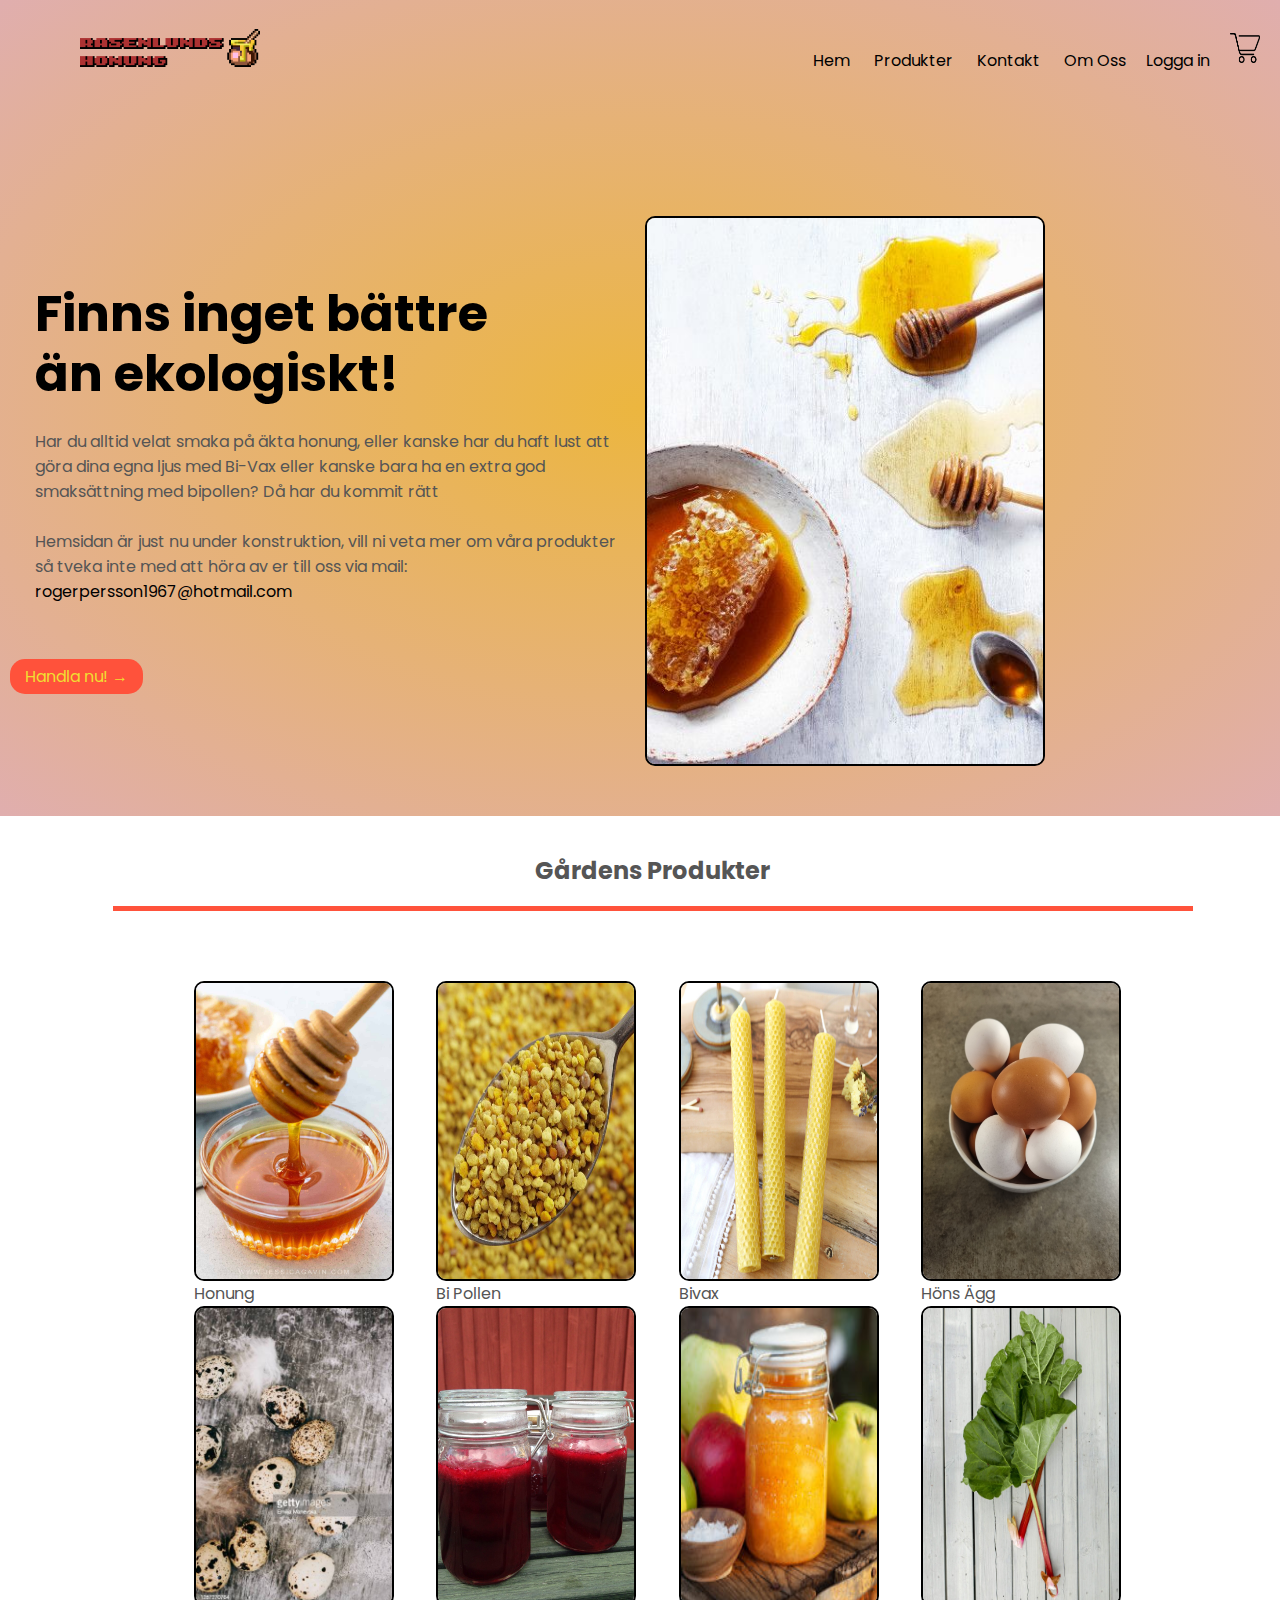
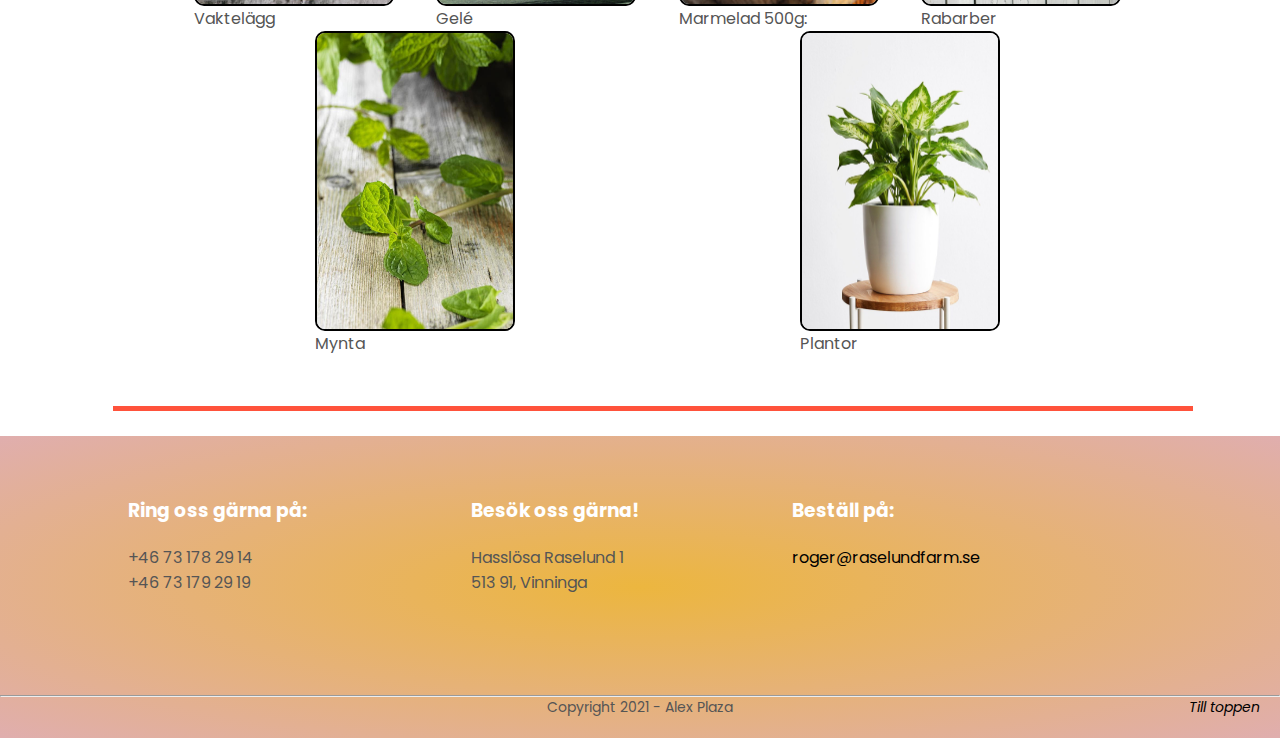
<file: index.html>
<html lang="en">
    <head>
        <meta charset="UTF-8">
        <meta name="viewport" content="width=device-width, initial-scale=1">
        <title>Raselund Honung | Webb Shopp</title>
        <link rel="stylesheet" href="style.css">
        <link rel="preconnect" href="https://fonts.googleapis.com">
        <link rel="preconnect" href="https://fonts.gstatic.com" crossorigin>
        <link href="https://fonts.googleapis.com/css2?family=Poppins:wght@300;400;500;600;700&display=swap" rel="stylesheet">
    </head>
    <body> 
    <div class="header">
            
       
        <div class="container">
            <div class="navbar">
                <div class="logo">
                  <img src="imgs/honeyLogo4.png" width="200px">
                </div>

                <nav>
                    <ul id="menuItems">
                        <li><a href="index.html">Hem</a></li>
                        <li><a href="produktdetaljer.html">Produkter</a></li>
                        <li><a href="#contact">Kontakt</a></li>
                        <li><a href="">Om Oss</a>
                     
                        <li><a href="login.html">Logga in</a></li>
                    </ul>

                </nav>                
                <img src="imgs/cartIcon.jpg" width="30px" height="30px">
                <img src="imgs/menuicon.jpg" class="menu-icon" onclick="menutoggle()">

    
            </div>
        </div>
        <!--------- Vad som står i början av sidan --------->
        <div class="row">
            <div class="col-2">
                <h1>Finns inget bättre <br> än ekologiskt!</h1>
                <p>Har du alltid velat smaka på äkta honung, eller kanske har du haft lust att göra 
                    dina egna ljus med Bi-Vax eller kanske bara ha en extra god smaksättning med bipollen? 
                    Då har du kommit rätt</p>
                    <p>Hemsidan är just nu under konstruktion, vill ni veta mer om våra produkter så 
                       tveka inte med att höra av er till oss via mail: 
                       <a href="mailto:rogerpersson1967@hotmail.com">rogerpersson1967@hotmail.com</a>
                    </p>
                    
                <a href="produkts.html" class="btn handla">Handla nu! &#8594;</a>
            </div>
            <div class="col-2">
                    <img src="imgs/honey2.jpg" class="img-header" id= "honung-image"> 
            </div>
        </div>
      
    </div>

    <!--------- featured products --------->   
    
        <div class="categories" >
            <div class="small-container">
                <h2 class="title" id="prod">Gårdens Produkter</h2>
                <div class="row">
                    <div class="col3">
                        <img src="imgs/honeyProduct.jpg" class="img-product">
                        <h4>Honung</h4>
                    </div>      
                    <div class="col3"><img src="imgs/beePollen.jpg" class="img-product">
                        <h4>Bi Pollen</h4>
                    </div>
                    <div class="col3"><img src="imgs/beeWax.jpg" class="img-product">
                        <h4>Bivax</h4>
                    </div>
                    <div class="col3"><img src="imgs/eggs.jpg" class="img-product">
                        <h4>Höns Ägg</h4>
                    </div>
                    <div class="col3"><img src="imgs/qualeegg.jpg" class="img-product">
                        <h4>Vaktelägg</h4>
                    </div>
                    <div class="col3"><img src="imgs/gello.jpg" class="img-product">
                        <h4>Gelé</h4>
                    </div>
                    <div class="col3"><img src="imgs/marmelad.jpg" class="img-product">
                        <h4>Marmelad 500g:</h4>
                    </div>
                    <div class="col3"><img src="imgs/Rabarber.jpg" class="img-product">
                        <h4>Rabarber</h4>
                    </div>
                    <div class="col3"><img src="imgs/mynta.jpg" class="img-product">
                        <h4>Mynta</h4>
                    </div>
                    <div class="col3"><img src="imgs/plants.jpg" class="img-product">
                        <h4>Plantor</h4>
                    </div>
                 
 
                </div>

                <!-----För att placera ut en orange linje----->
                <div class="line"></div>
            </div>
          
        </div>       
      
<!--------- footer--------->
        
        <div class="footer" id="contact">
            <table style="width: 80%;" class="center">
                <tr>
                    <th><h3>Ring oss gärna på:</h3></th>
                    <th><h3>Besök oss gärna!</h3></th>
                    <th><h3>Beställ på:</h3></th>  
                </tr>
                <tr>
                    <td>
                        <p>+46 73 178 29 14</p>
                    </td>
                    <td>
                        <p>Hasslösa Raselund 1</p>
                    </td>
                    <td>
                        <a href="mailto:roger@raselundfarm.se">roger@raselundfarm.se</a>

                        
                    </td>
                </tr>
                <tr>
                    <td>
                        <p>+46 73 179 29 19</p>
                    </td>
                    <td>
                        <p>513 91, Vinninga</p>
                    </td>
                    <td>
    
                    </td>
                </tr>
    
            </table>

            <div class="separator">
                <a href="#top">Till toppen</a>
           </div> 
                    <hr>                
                    <p class="Copyright">Copyright 2021 - Alex Plaza</p>
        </div>
   

        <script src="script.js"></script>


    </body>
</html>
</file>
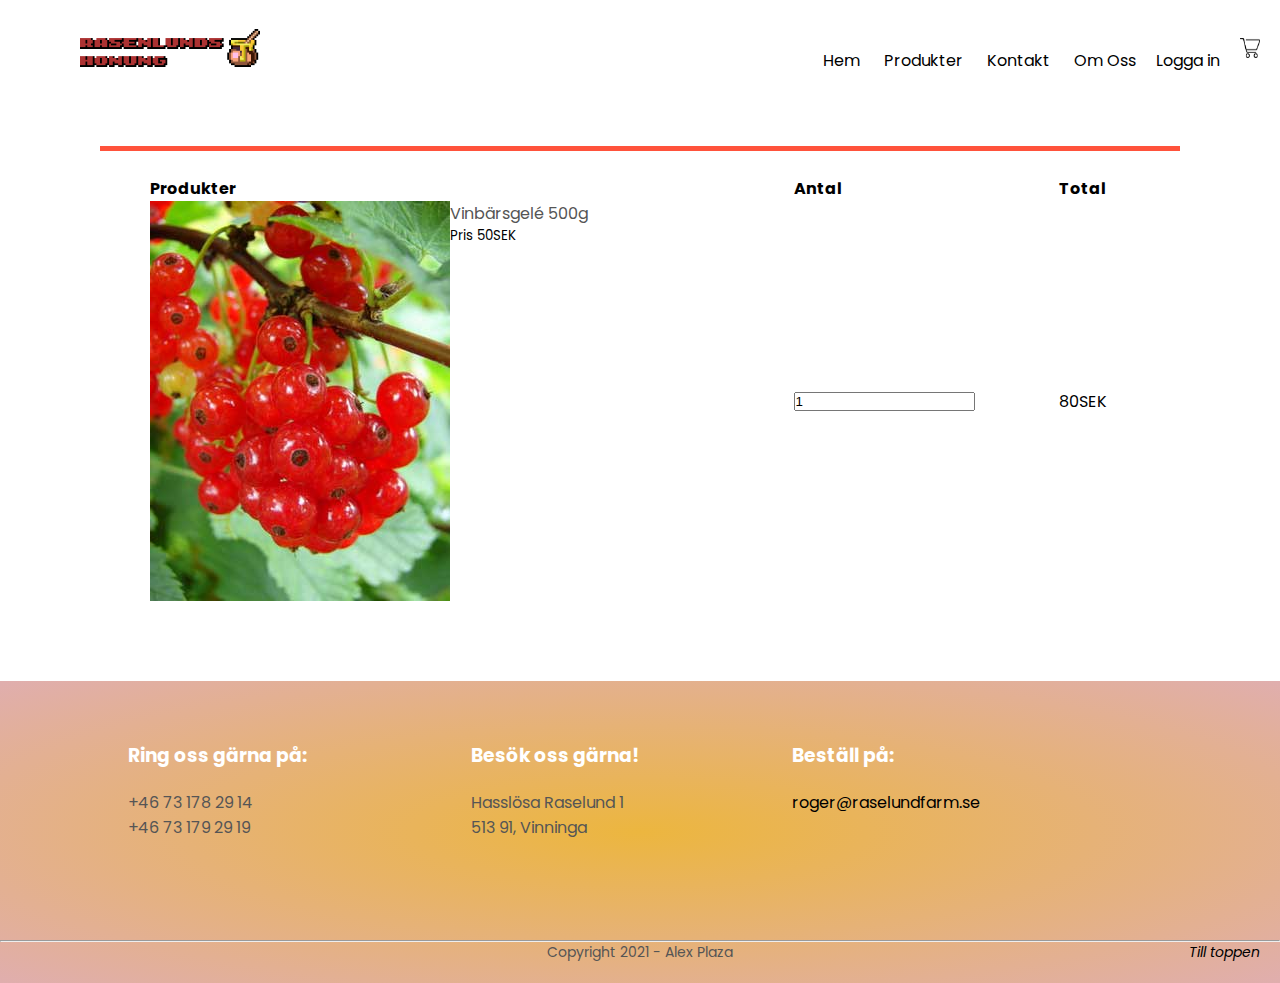
<file: cart.html>
<html lang="en">

<head>
    <meta charset="UTF-8">
    <meta name="viewport" content="width=device-width, initial-scale=1">
    <title> Kassa - Raselund Honung</title>
    <link rel="stylesheet" href="style.css">
    <link rel="preconnect" href="https://fonts.googleapis.com">
    <link rel="preconnect" href="https://fonts.gstatic.com" crossorigin>
    <link href="https://fonts.googleapis.com/css2?family=Poppins:wght@300;400;500;600;700&display=swap"
        rel="stylesheet">
</head>

<body>

    <div class="container">
        <div class="navbar">
            <div class="logo">
                <a href="index.html"><img src="imgs/honeyLogo4.png" width="200px"></a>
            </div>

            <nav>
                <ul id="menuItems">
                    <li><a href="index.html">Hem</a></li>
                    <li><a href="#prod">Produkter</a></li>
                    <li><a href="#contact">Kontakt</a></li>
                    <li><a href="">Om Oss</a>

                    <li><a href="login.html">Logga in</a></li>
                </ul>

            </nav>
            <img src="imgs/cartIcon.jpg" width="20px" height="20px">
            <img src="imgs/menuicon.jpg" class="menu-icon" onclick="menutoggle()">
        </div>
    </div>

    <!-----För att placera ut en orange linje----->
    <div class="line"></div>

<!--Cart items details-->

<div class="small-container cart-page">

    <table>
        <tr>
            <th>Produkter</th>
            <th>Antal</th>
            <th>Total</th>
        </tr>
        <tr>
            <td>
                <div class="cart-info">
                    <img src="imgs/redcurrant.jpg">
                    <div>
                        <p>Vinbärsgelé 500g</p>
                        <small>Pris 50SEK</small>
                    </div>
                </div>
            </td>
            <td><input type="number" value="1"></td>
            <td>80SEK</td>
        </tr>
    </table>

</div>

    <!--------- footer--------->

    <div class="footer" id="contact">
        <table style="width: 80%;" class="center">
            <tr>
                <th>
                    <h3>Ring oss gärna på:</h3>
                </th>
                <th>
                    <h3>Besök oss gärna!</h3>
                </th>
                <th>
                    <h3>Beställ på:</h3>
                </th>
            </tr>
            <tr>
                <td>
                    <p>+46 73 178 29 14</p>
                </td>
                <td>
                    <p>Hasslösa Raselund 1</p>
                </td>
                <td>
                    <a href="mailto:roger@raselundfarm.se">roger@raselundfarm.se</a>


                </td>
            </tr>
            <tr>
                <td>
                    <p>+46 73 179 29 19</p>
                </td>
                <td>
                    <p>513 91, Vinninga</p>
                </td>
                <td>

                </td>
            </tr>

        </table>

        <div class="separator">
            <a href="#top">Till toppen</a>
        </div>
        <hr>
        <p class="Copyright">Copyright 2021 - Alex Plaza</p>
    </div>


    <script src="script.js"></script>

</body>

</html>
</file>
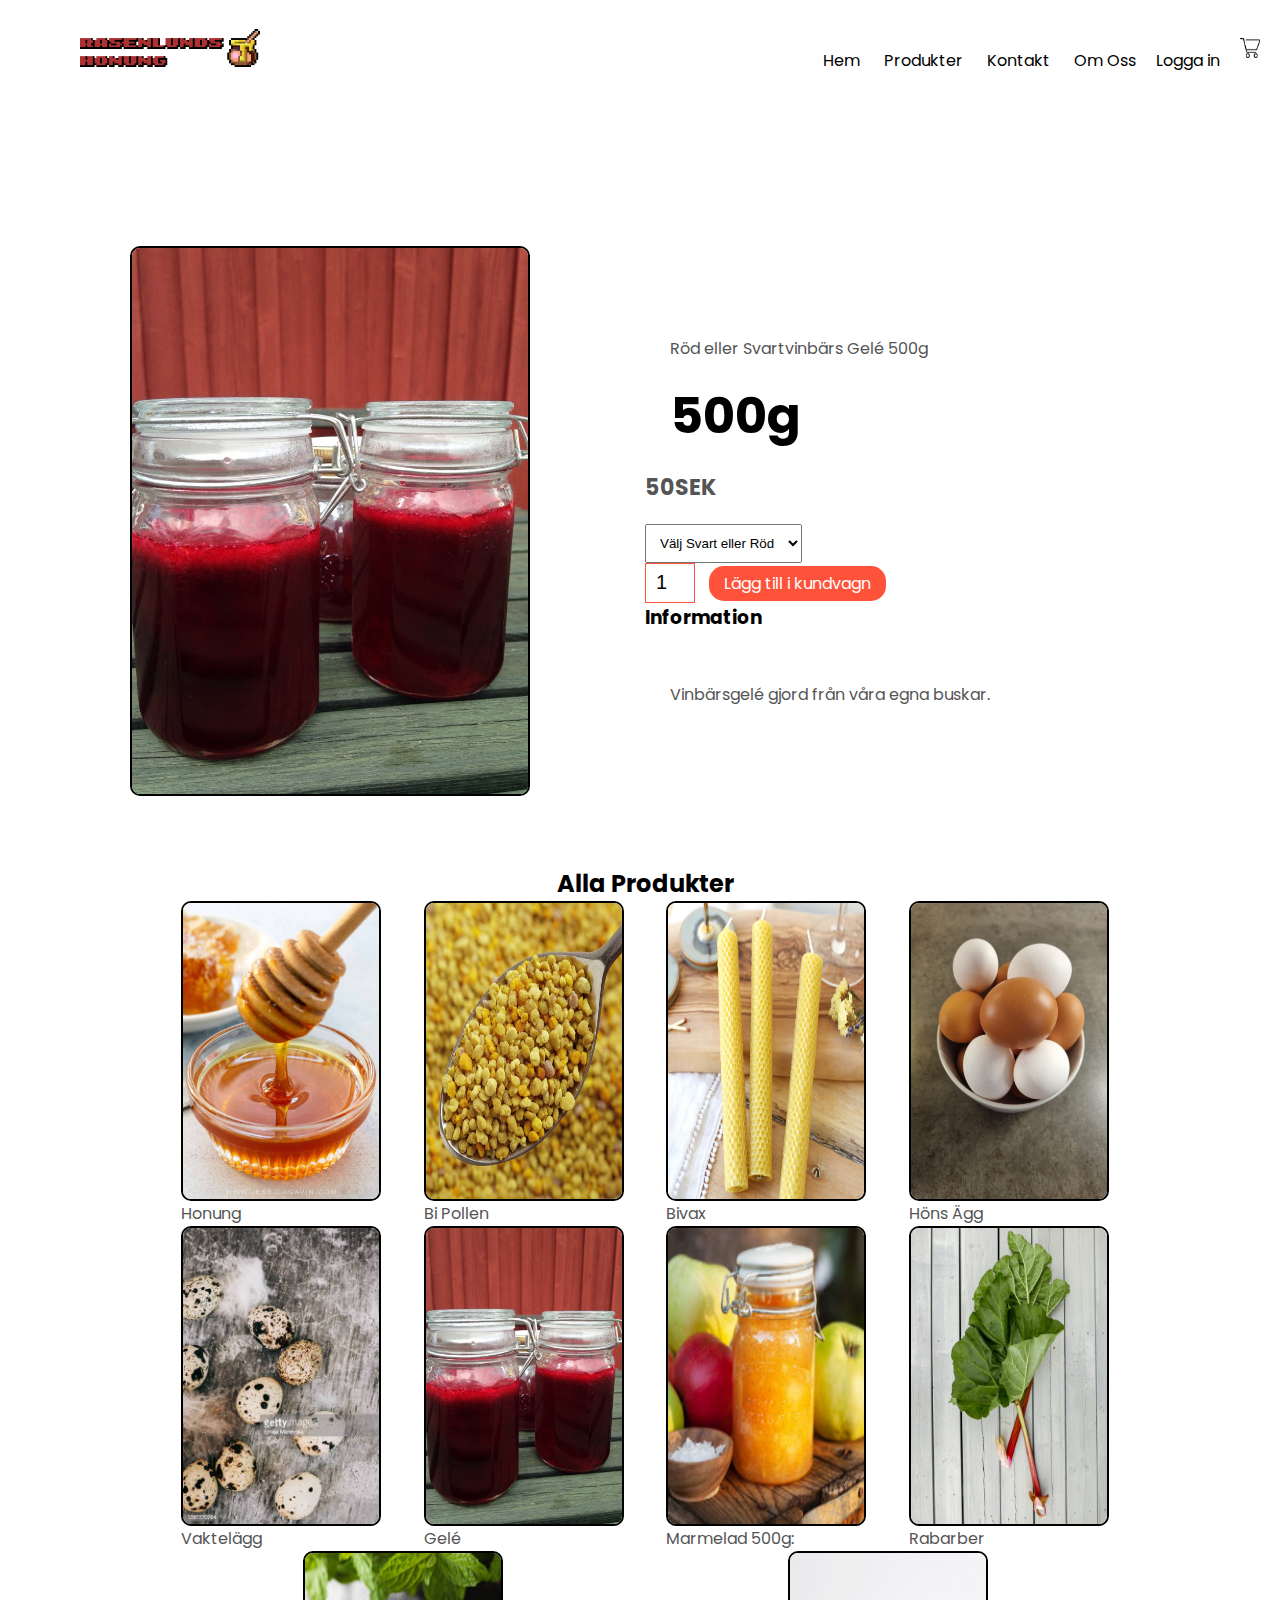
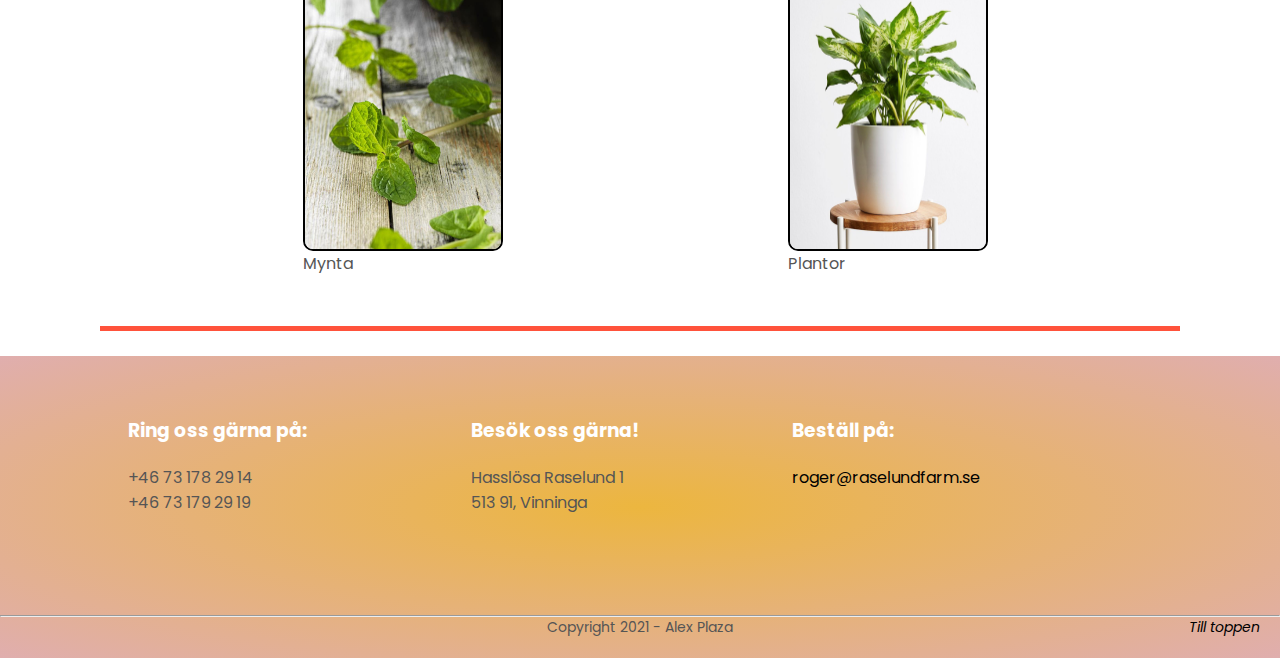
<file: jelloDetail.html>
<html lang="en">
    <head>
        <meta charset="UTF-8">
        <meta name="viewport" content="width=device-width, initial-scale=1">
        <title> Alla Produkter - Raselund Honung</title>
        <link rel="stylesheet" href="style.css">
        <link rel="preconnect" href="https://fonts.googleapis.com">
        <link rel="preconnect" href="https://fonts.gstatic.com" crossorigin>
        <link href="https://fonts.googleapis.com/css2?family=Poppins:wght@300;400;500;600;700&display=swap" rel="stylesheet">
    </head>
    <body> 
    
        <div class="container">
            <div class="navbar">
                <div class="logo">
                    <a href="index.html"><img src="imgs/honeyLogo4.png" width="200px"></a>                 
                </div>

                <nav>
                    <ul id="menuItems">
                        <li><a href="index.html">Hem</a></li>
                        <li><a href="produktdetaljer.html">Produkter</a></li>
                        <li><a href="#contact">Kontakt</a></li>
                        <li><a href="">Om Oss</a>
                     
                        <li><a href="login.html">Logga in</a></li>
                    </ul>

                </nav>
                <img src="imgs/cartIcon.jpg" width="20px" height="20px">
                <img src="imgs/menuicon.jpg" class="menu-icon" onclick="menutoggle()">   
            </div>
        </div>

    <!--------- produkt detaljer --------->   
    
<div class="small-container singel-product">
    <div class="row">
        <div class="col-2">
            <img src="imgs/gello.jpg" class="img-product">
        </div>
        <div class="col-2">
            <p>Röd eller Svartvinbärs Gelé 500g</p>
            <h1>500g</h1>
            <h4>50SEK</h4>
            <select>
                <option>Välj Svart eller Röd</option>
                <option>Svart 500g</option>             
                <option>Röd 500g</option>

            </select>
            <input type="number" value="1">
            <a href="" class="btn">Lägg till i kundvagn</a>
            <h3>Information <i class="fa fa-indent"></i></h3>
            <br>
            <p>Vinbärsgelé gjord från våra egna buskar. 
            </p>
        </div>
    </div>
</div>

            <div class="small-container" class="singel-product">
                <div class="row">
                    <h2>Alla Produkter</h2>
                </div>
                <div class="row">
                    <div class="col3">
                        <img src="imgs/honeyProduct.jpg" class="img-product">
                        <h4>Honung</h4>
                    </div>      

                    <div class="col3"><img src="imgs/beePollen.jpg" class="img-product">
                        <h4>Bi Pollen</h4>
                    </div>
                    <div class="col3"><img src="imgs/beeWax.jpg" class="img-product">
                        <h4>Bivax</h4>
                    </div>
                    <div class="col3"><img src="imgs/eggs.jpg" class="img-product">
                        <h4>Höns Ägg</h4>
                    </div>
                    <div class="col3"><img src="imgs/qualeegg.jpg" class="img-product">
                        <h4>Vaktelägg</h4>
                    </div>
                    <div class="col3"><img src="imgs/gello.jpg" class="img-product">
                        <h4>Gelé</h4>
                    </div>
                    <div class="col3"><img src="imgs/marmelad.jpg" class="img-product">
                        <h4>Marmelad 500g:</h4>
                    </div>
                    <div class="col3"><img src="imgs/Rabarber.jpg" class="img-product">
                        <h4>Rabarber</h4>
                    </div>
                    <div class="col3"><img src="imgs/mynta.jpg" class="img-product">
                        <h4>Mynta</h4>
                    </div>
                    <div class="col3"><img src="imgs/plants.jpg" class="img-product">
                        <h4>Plantor</h4>
                    </div>
                 
 
                </div>

                <!-----För att placera ut en orange linje----->
                <div class="line"></div>
            </div>
          
        </div>       
      
<!--------- footer--------->
        
        <div class="footer" id="contact">
            <table style="width: 80%;" class="center">
                <tr>
                    <th><h3>Ring oss gärna på:</h3></th>
                    <th><h3>Besök oss gärna!</h3></th>
                    <th><h3>Beställ på:</h3></th>  
                </tr>
                <tr>
                    <td>
                        <p>+46 73 178 29 14</p>
                    </td>
                    <td>
                        <p>Hasslösa Raselund 1</p>
                    </td>
                    <td>
                        <a href="mailto:roger@raselundfarm.se">roger@raselundfarm.se</a>

                        
                    </td>
                </tr>
                <tr>
                    <td>
                        <p>+46 73 179 29 19</p>
                    </td>
                    <td>
                        <p>513 91, Vinninga</p>
                    </td>
                    <td>
    
                    </td>
                </tr>
    
            </table>

            <div class="separator">
                <a href="#top">Till toppen</a>
           </div>                   
                    <hr>                
                    <p class="Copyright">Copyright 2021 - Alex Plaza</p>
        </div>
   

        <script src="script.js"></script>

    </body>
</html>
</file>
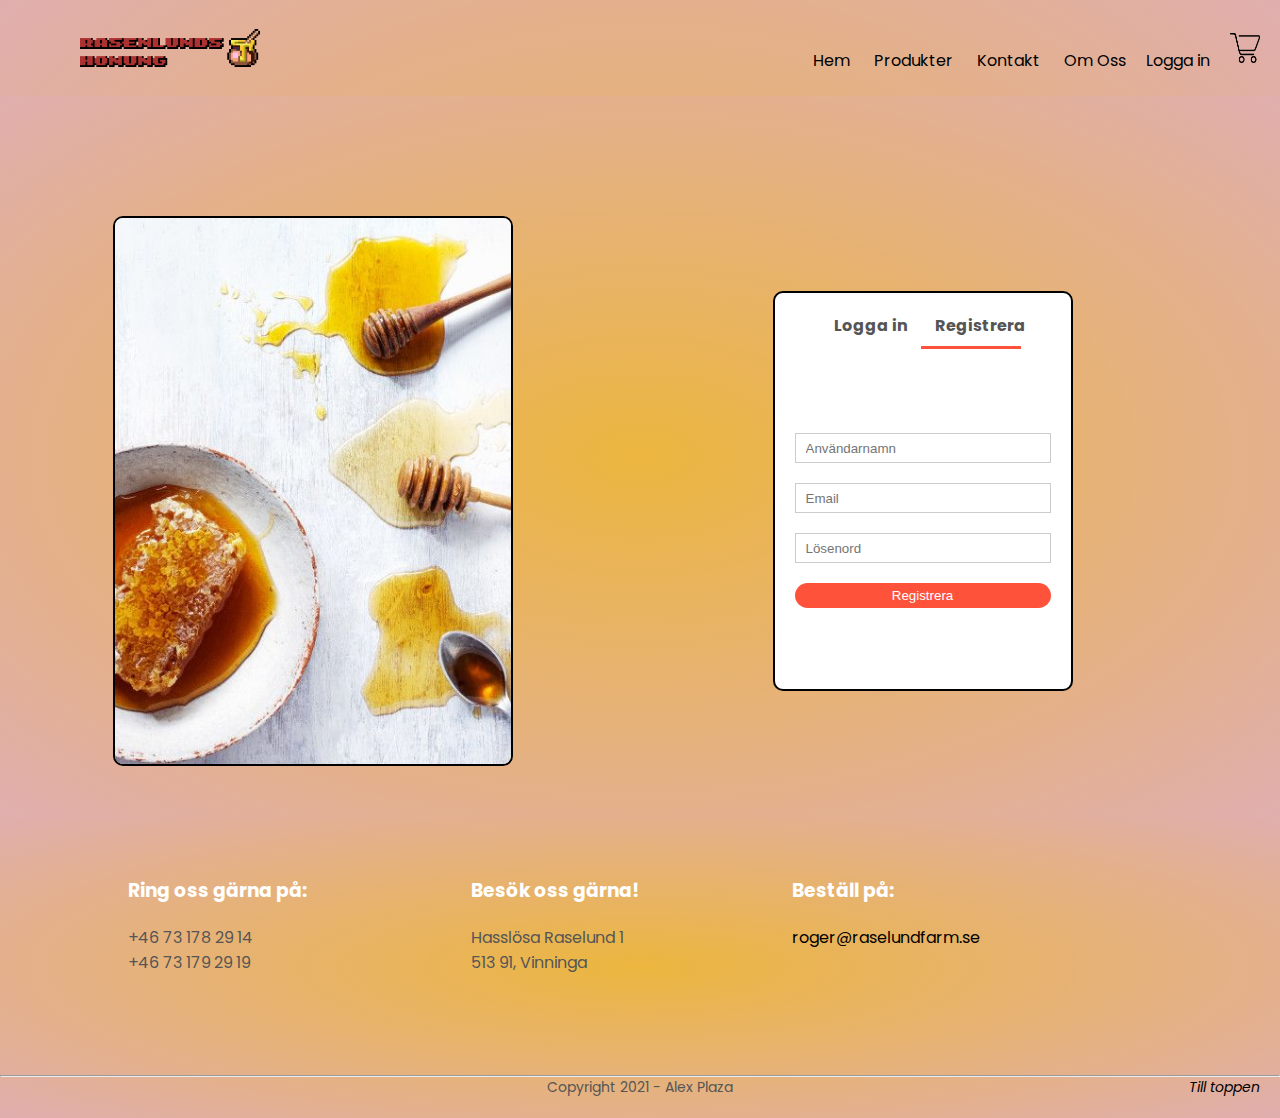
<file: login.html>
<html lang="en">
    <head>
        <meta charset="UTF-8">
        <meta name="viewport" content="width=device-width, initial-scale=1">
        <title>Raselund Honung | Webb Shopp</title>
        <link rel="stylesheet" href="style.css">
        <link rel="preconnect" href="https://fonts.googleapis.com">
        <link rel="preconnect" href="https://fonts.gstatic.com" crossorigin>
        <link href="https://fonts.googleapis.com/css2?family=Poppins:wght@300;400;500;600;700&display=swap" rel="stylesheet">
    </head>
    <body> 
    <div class="header">
            
       
        <div class="container">
            <div class="navbar">
                <div class="logo">
                    <a href="index.html"><img src="imgs/honeyLogo4.png" width="200px"></a>
                </div>

                <nav>
                    <ul id="menuItems">
                        <li><a href="index.html">Hem</a></li>
                        <li><a href="produktdetaljer.html">Produkter</a></li>
                        <li><a href="#contact">Kontakt</a></li>
                        <li><a href="">Om Oss</a>
                     
                        <li><a href="login.html">Logga in</a></li>
                    </ul>

                </nav>                
                <img src="imgs/cartIcon.jpg" width="30px" height="30px">
                <img src="imgs/menuicon.jpg" class="menu-icon" onclick="menutoggle()">

    
            </div>
        </div>
      <!--Logga in-->
      <div class="account-page">
          <div class="container">
              <div class="row">
                  <div class="col2">
                      <img src="imgs/honey2.jpg" class="img-login" width="100%">
                  </div>
                  <div class="col-2">
                      <div class="form-container">
                          <div class="form-btn">
                              <span onclick="login()">Logga in</span>
                              <span onclick="register()">Registrera</span>
                              <hr id="Indicator">
                          </div>  
                          
                          <form id="LoginForm">
                              <input type="text" placeholder="Användarnamn"> 
                              <input type="password" placeholder="Lösenord">
                              <button type="submit" class="btn">Logga in</button>
                              <a href="">Glömt Lösenord</a>
                          </form>

                          <form id="RegForm">
                            <input type="text" placeholder="Användarnamn">
                            <input type="email" placeholder="Email">  
                            <input type="password" placeholder="Lösenord">
                            <button type="submit" class="btn">Registrera</button>
                        </form>
                      </div>
                  </div>
              </div>
          </div>
      </div>
<!--------- footer--------->
        
        <div class="footer" id="contact">
            <table style="width: 80%;" class="center">
                <tr>
                    <th><h3>Ring oss gärna på:</h3></th>
                    <th><h3>Besök oss gärna!</h3></th>
                    <th><h3>Beställ på:</h3></th>  
                </tr>
                <tr>
                    <td>
                        <p>+46 73 178 29 14</p>
                    </td>
                    <td>
                        <p>Hasslösa Raselund 1</p>
                    </td>
                    <td>
                        <a href="mailto:roger@raselundfarm.se">roger@raselundfarm.se</a>

                        
                    </td>
                </tr>
                <tr>
                    <td>
                        <p>+46 73 179 29 19</p>
                    </td>
                    <td>
                        <p>513 91, Vinninga</p>
                    </td>
                    <td>
    
                    </td>
                </tr>
    
            </table>

            <div class="separator">
                <a href="#top">Till toppen</a>
           </div> 
                    <hr>                
                    <p class="Copyright">Copyright 2021 - Alex Plaza</p>
        </div>
   
        <script src="script.js"></script>

        
    </body>
</file>
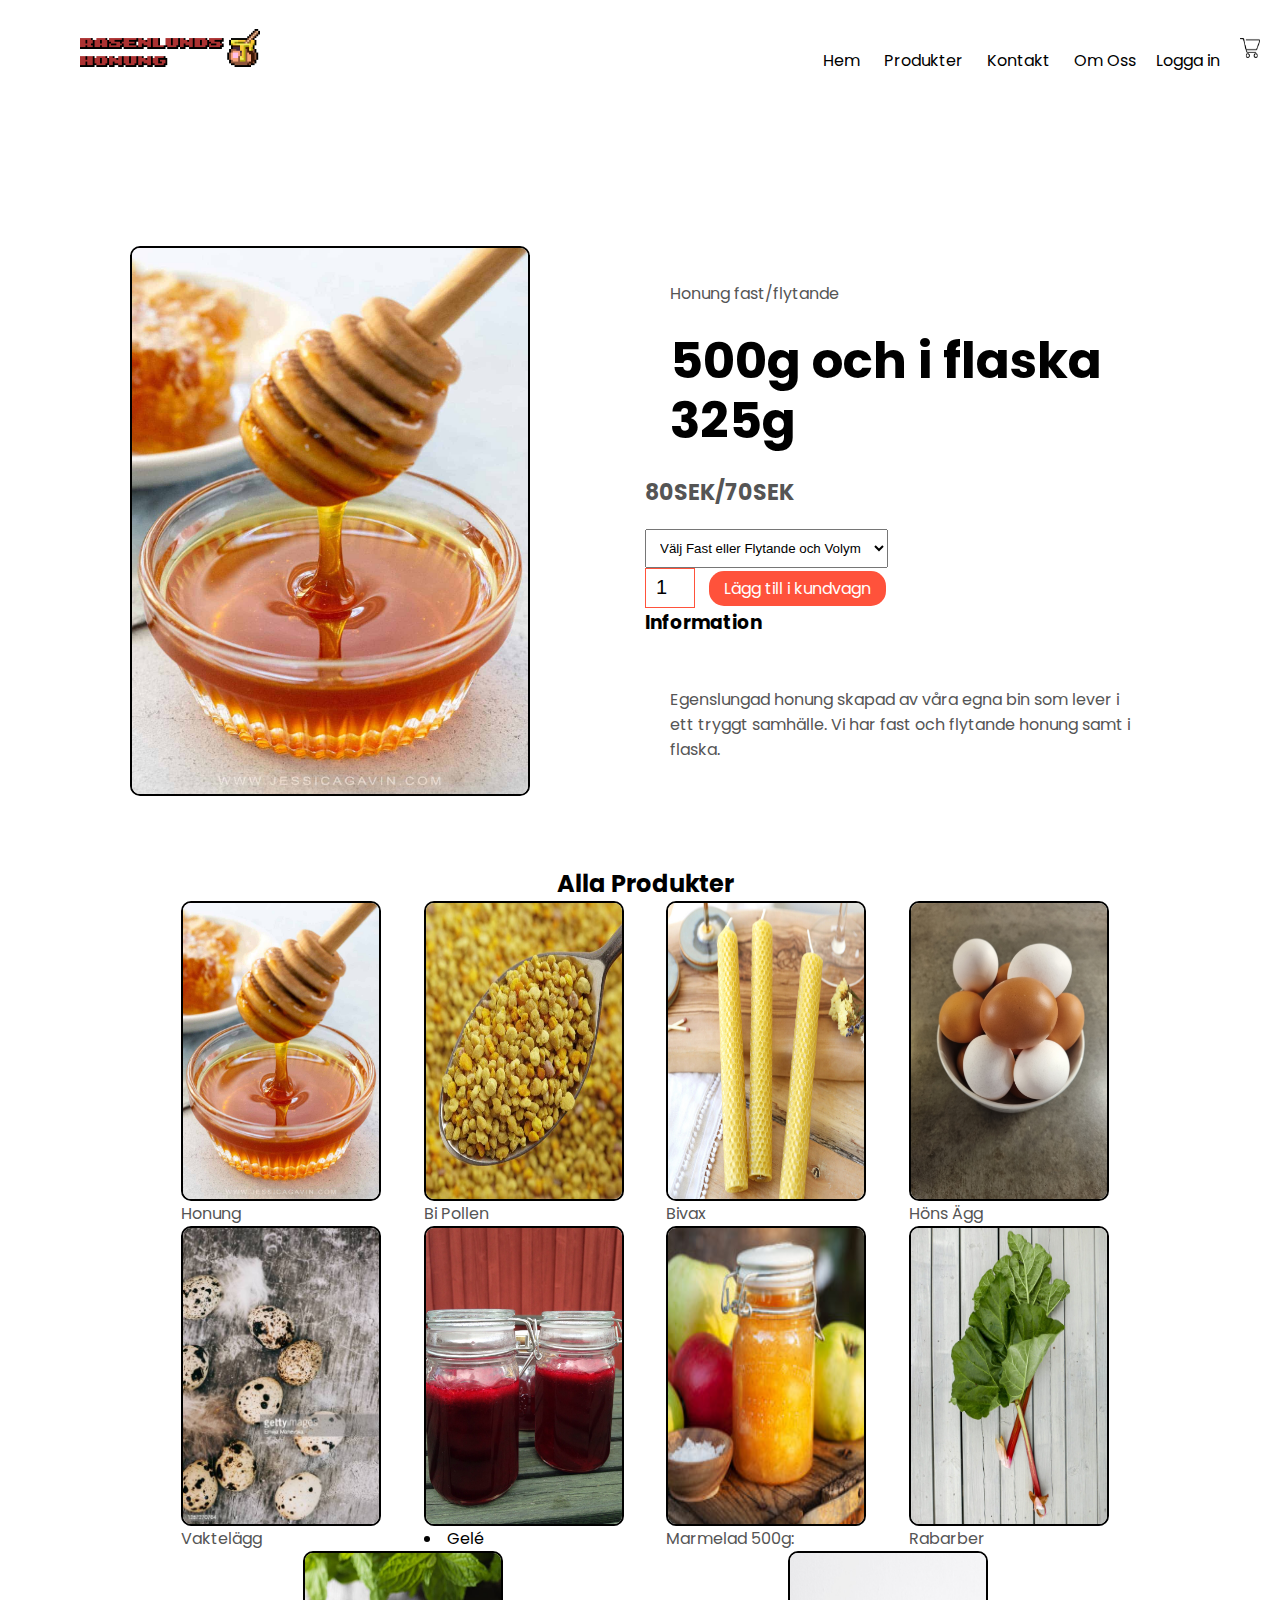
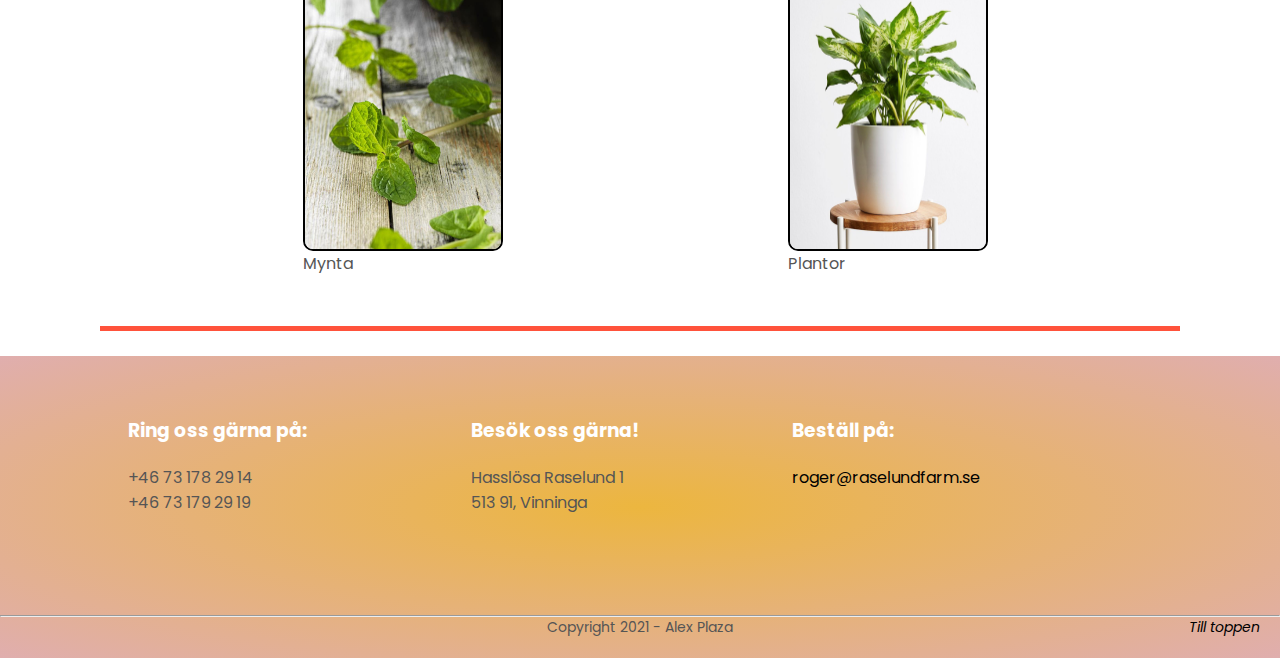
<file: produktdetaljer.html>
<html lang="en">
    <head>
        <meta charset="UTF-8">
        <meta name="viewport" content="width=device-width, initial-scale=1">
        <title> Alla Produkter - Raselund Honung</title>
        <link rel="stylesheet" href="style.css">
        <link rel="preconnect" href="https://fonts.googleapis.com">
        <link rel="preconnect" href="https://fonts.gstatic.com" crossorigin>
        <link href="https://fonts.googleapis.com/css2?family=Poppins:wght@300;400;500;600;700&display=swap" rel="stylesheet">
    </head>
    <body> 
    
        <div class="container">
            <div class="navbar">
                <div class="logo">
                    <a href="index.html"><img src="imgs/honeyLogo4.png" width="200px"></a>                 
                </div>

                <nav>
                    <ul id="menuItems">
                        <li><a href="index.html">Hem</a></li>
                        <li><a href="#prod">Produkter</a></li>
                        <li><a href="#contact">Kontakt</a></li>
                        <li><a href="">Om Oss</a>
                     
                        <li><a href="login.html">Logga in</a></li>
                    </ul>

                </nav>
                <img src="imgs/cartIcon.jpg" width="20px" height="20px">
                <img src="imgs/menuicon.jpg" class="menu-icon" onclick="menutoggle()">   
            </div>
        </div>

    <!--------- produkt detaljer --------->   
    
<div class="small-container singel-product">
    <div class="row">
        <div class="col-2">
            <img src="imgs/honeyProduct.jpg" class="img-product">
        </div>
        <div class="col-2">
            <p>Honung fast/flytande</p>
            <h1>500g och i flaska 325g</h1>
            <h4>80SEK/70SEK</h4>
            <select>
                <option>Välj Fast eller Flytande och Volym</option>
                <option>Fast 0.5L</option>             
                <option>Flytande 0.5L</option>
                <option>Flaska 325g</option>

            </select>
            <input type="number" value="1">
            <a href="" class="btn">Lägg till i kundvagn</a>
            <h3>Information <i class="fa fa-indent"></i></h3>
            <br>
            <p>Egenslungad honung skapad av våra egna bin som lever i ett tryggt samhälle.
                Vi har fast och flytande honung samt i flaska.
            </p>
        </div>
    </div>
</div>

            <div class="small-container" class="singel-product">
                <div class="row">
                    <h2>Alla Produkter</h2>
                </div>
                <div class="row">
                    <div class="col3">
                        <img src="imgs/honeyProduct.jpg" class="img-product">
                        <h4>Honung</h4>
                    </div>      

                    <div class="col3"><img src="imgs/beePollen.jpg" class="img-product">
                        <h4>Bi Pollen</h4>
                    </div>
                    <div class="col3"><img src="imgs/beeWax.jpg" class="img-product">
                        <h4>Bivax</h4>
                    </div>
                    <div class="col3"><img src="imgs/eggs.jpg" class="img-product">
                        <h4>Höns Ägg</h4>
                    </div>
                    <div class="col3"><img src="imgs/qualeegg.jpg" class="img-product">
                        <h4>Vaktelägg</h4>
                    </div>
                    <div class="col3"><img src="imgs/gello.jpg" class="img-product">
                        <li><a href="jelloDetail.html">Gelé</a></li>
                    </div>
                    <div class="col3"><img src="imgs/marmelad.jpg" class="img-product">
                        <h4>Marmelad 500g:</h4>
                    </div>
                    <div class="col3"><img src="imgs/Rabarber.jpg" class="img-product">
                        <h4>Rabarber</h4>
                    </div>
                    <div class="col3"><img src="imgs/mynta.jpg" class="img-product">
                        <h4>Mynta</h4>
                    </div>
                    <div class="col3"><img src="imgs/plants.jpg" class="img-product">
                        <h4>Plantor</h4>
                    </div>
                 
 
                </div>

                <!-----För att placera ut en orange linje----->
                <div class="line"></div>
            </div>
          
        </div>       
      
<!--------- footer--------->
        
        <div class="footer" id="contact">
            <table style="width: 80%;" class="center">
                <tr>
                    <th><h3>Ring oss gärna på:</h3></th>
                    <th><h3>Besök oss gärna!</h3></th>
                    <th><h3>Beställ på:</h3></th>  
                </tr>
                <tr>
                    <td>
                        <p>+46 73 178 29 14</p>
                    </td>
                    <td>
                        <p>Hasslösa Raselund 1</p>
                    </td>
                    <td>
                        <a href="mailto:roger@raselundfarm.se">roger@raselundfarm.se</a>

                        
                    </td>
                </tr>
                <tr>
                    <td>
                        <p>+46 73 179 29 19</p>
                    </td>
                    <td>
                        <p>513 91, Vinninga</p>
                    </td>
                    <td>
    
                    </td>
                </tr>
    
            </table>

            <div class="separator">
                <a href="#top">Till toppen</a>
           </div>                   
                    <hr>                
                    <p class="Copyright">Copyright 2021 - Alex Plaza</p>
        </div>
   

        <script src="script.js"></script>

    </body>
</html>
</file>
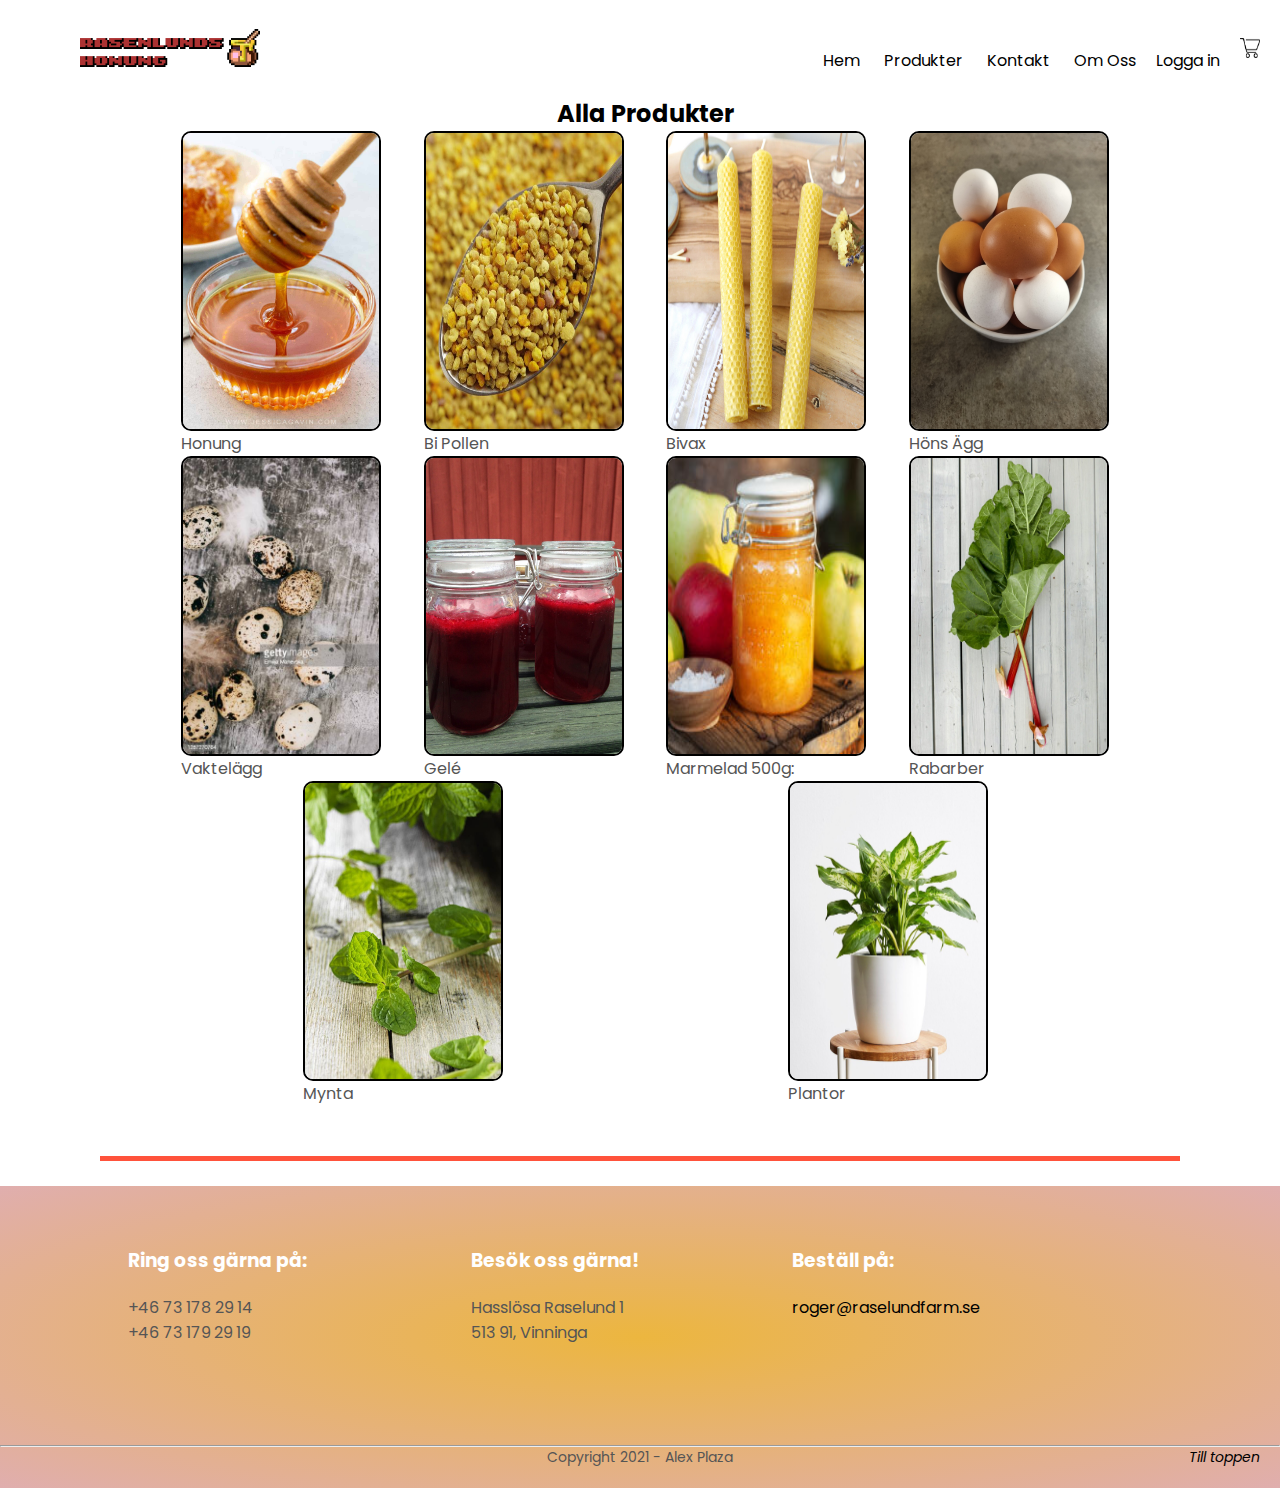
<file: produkts.html>
<html lang="en">
    <head>
        <meta charset="UTF-8">
        <meta name="viewport" content="width=device-width, initial-scale=1">
        <title> Alla Produkter - Raselund Honung</title>
        <link rel="stylesheet" href="style.css">
        <link rel="preconnect" href="https://fonts.googleapis.com">
        <link rel="preconnect" href="https://fonts.gstatic.com" crossorigin>
        <link href="https://fonts.googleapis.com/css2?family=Poppins:wght@300;400;500;600;700&display=swap" rel="stylesheet">
    </head>
    <body> 
 
            
       
        <div class="container">
            <div class="navbar">
                <div class="logo">
                    <a href="index.html"><img src="imgs/honeyLogo4.png" width="200px"></a>                 
                </div>

                <nav>
                    <ul id="menuItems">
                        <li><a href="index.html">Hem</a></li>
                        <li><a href="#prod">Produkter</a></li>
                        <li><a href="#contact">Kontakt</a></li>
                        <li><a href="">Om Oss</a>
                     
                        <li><a href="login.html">Logga in</a></li>
                    </ul>

                </nav>
                <img src="imgs/cartIcon.jpg" width="20px" height="20px">
                <img src="imgs/menuicon.jpg" class="menu-icon" onclick="menutoggle()">   
            </div>
        </div>

    <!--------- featured products --------->   
    
            <div class="small-container">
                <div class="row">
                    <h2>Alla Produkter</h2>
                </div>
                <div class="row">
                    <div class="col3">
                        <img src="imgs/honeyProduct.jpg" class="img-product">
                        <h4>Honung</h4>
                    </div>      

                    <div class="col3"><img src="imgs/beePollen.jpg" class="img-product">
                        <h4>Bi Pollen</h4>
                    </div>
                    <div class="col3"><img src="imgs/beeWax.jpg" class="img-product">
                        <h4>Bivax</h4>
                    </div>
                    <div class="col3"><img src="imgs/eggs.jpg" class="img-product">
                        <h4>Höns Ägg</h4>
                    </div>
                    <div class="col3"><img src="imgs/qualeegg.jpg" class="img-product">
                        <h4>Vaktelägg</h4>
                    </div>
                    <div class="col3"><img src="imgs/gello.jpg" class="img-product">
                        <h4>Gelé</h4>
                    </div>
                    <div class="col3"><img src="imgs/marmelad.jpg" class="img-product">
                        <h4>Marmelad 500g:</h4>
                    </div>
                    <div class="col3"><img src="imgs/Rabarber.jpg" class="img-product">
                        <h4>Rabarber</h4>
                    </div>
                    <div class="col3"><img src="imgs/mynta.jpg" class="img-product">
                        <h4>Mynta</h4>
                    </div>
                    <div class="col3"><img src="imgs/plants.jpg" class="img-product">
                        <h4>Plantor</h4>
                    </div>
                 
 
                </div>

                <!-----För att placera ut en orange linje----->
                <div class="line"></div>
            </div>
          
        </div>       
      
<!--------- footer--------->
        
        <div class="footer" id="contact">
            <table style="width: 80%;" class="center">
                <tr>
                    <th><h3>Ring oss gärna på:</h3></th>
                    <th><h3>Besök oss gärna!</h3></th>
                    <th><h3>Beställ på:</h3></th>  
                </tr>
                <tr>
                    <td>
                        <p>+46 73 178 29 14</p>
                    </td>
                    <td>
                        <p>Hasslösa Raselund 1</p>
                    </td>
                    <td>
                        <a href="mailto:roger@raselundfarm.se">roger@raselundfarm.se</a>

                        
                    </td>
                </tr>
                <tr>
                    <td>
                        <p>+46 73 179 29 19</p>
                    </td>
                    <td>
                        <p>513 91, Vinninga</p>
                    </td>
                    <td>
    
                    </td>
                </tr>
    
            </table>

            <div class="separator">
                <a href="#top">Till toppen</a>
           </div>                   
                    <hr>                
                    <p class="Copyright">Copyright 2021 - Alex Plaza</p>
        </div>
   

        <script src="script.js"></script>

    </body>
</html>
</file>
<file: style.css>
*{
    margin: 0;
    padding: 0;
    box-sizing: border-box;
}
body{
    font-family: 'Poppins', sans-serif;
}
/*----Denna är för navigeringstexten----*/
.navbar{
    display: flex;
    align-items: center;
    padding: 20px;
}
nav{
    flex: 1;
    text-align: right;
}
nav ul{
    display: inline-block;
    list-style-type: none;
}
nav ul li{
    display: inline-block;
    margin-right: 20px;  
}
a{
    text-decoration: none;
    color: rgb(0, 0, 0);
}
p{
    color: #555;
}
.container{
    max-width: 1300px;
    margin: auto;
    padding-left: 50px;
    padding-left: 50px;
}
.img-header{
    border: 2px solid black;
    border-radius: 10px;
    max-width: 400px;
    max-height: 550px;
    min-width: 400px;
    min-height: 550px;
    border-radius: 10px;
  
}
.img-login{
    border: 2px solid black;
    border-radius: 10px;
    max-width: 400px;
    max-height: 550px;
    min-width: 400px;
    min-height: 550px;
    border-radius: 10px;
}
.row{
    max-width: 1300px;
    margin: auto;
    display: flex;
    align-items: center;
    flex-wrap: wrap;
    justify-content: space-around;
    padding-left: 10px;
}
/*----Hit är koden för navBar----*/
.col-2{
    flex-basis: 50%;
    min-width: 400px;
}
.col-2{
    max-width: 100%;
    padding: 50px 0;
}
.img-product{
    border: 2px solid black;
    border-radius: 10px;
    max-width: 200px;
    max-height: 300px;
    min-width: 200px;
    min-height: 300px;
}
.col-2 h1{
    font-size: 50px;
    line-height: 60px;
    margin: 25px;
}
.col-2 p{
    margin: 25px;
}

/*---- för att kalla på en specifik row eller annan class = .footer .row---*/ 


/* -------------- BUTTONS------------------ */

.btn{
    display: inline-block;
    background: #ff523b;
    color: rgb(255, 255, 255);
    padding: 5px 15px;
    margin: 0px 0;
    border-radius: 15px;
    transition: background 0.5s;
}

.handla{    
    background: #ff523b;
    color: rgb(241, 222, 50);
    margin: 30px 0;
}
th{
    text-align: left;
}
td{
    text-align: left;
}
.center{
    margin-left: auto;
    margin-right: auto;
}
.btn:hover{
    background: #000000;
}

.handla:hover{
    background:  #563434;
}



/* -------------------------------- */

.header{
    background: radial-gradient(#ecb63f,rgb(224, 174, 174));
}
.header .row{
    margin-top: 70px;
}
.categories{
    margin: 25px 0 0 25px;       
}
.col-3{
    flex: 30%;
    min-width: 250px;
    margin-bottom: 50px;

}
.col-3 img{
   max-width: 100%;
}
.small-container{
    max-width: 1080px;
    margin: auto;
    padding-left: 50px;
    padding-right: 50px;
}
.title{
    text-align: center;
    margin: 0 auto 80px;
    position: relative;
    line-height: 60px;
    color: #555;
}
/*----Denna är för den lille strecket under texten produkter----*/
.title::after{
    content:"";
    background: #ff523b;
    width: 1080px;
    height: 5px;
    border-radius: 0px;
    position: absolute;
    bottom: -10px;
    left: 50%;
    transform: translateX(-50%);
}

.line{
    text-align: center;
    margin: 0 auto 80px;
    position: relative;
    line-height: 60px;
    color: #555;
}
/*----orange linje delare ----*/
.line::after{
    content:"";
    background: #ff523b;
    width: 1080px;
    height: 5px;
    border-radius: 0px;
    position: absolute;
    top: 50px;
    left: 50%;
    transform: translateX(-50%);
}

/*--------Detta är för att ändra storlek  och färg på texterna i produkt delen-------*/
h4{
    color: #555;
    font-weight: normal;
}
.col-3 p{
    font-size: 14px;
}
/*-----footer----*/
.separator {
    margin-top: 100px;
    text-align: right;
    position: relative;
}
.separator a {
    position: absolute;
    right: 0px;
    top: 0px;
    font-style: italic;
    z-index: 10;
    padding: 2px 20px;
}

.footer{
    background: radial-gradient(#ecb63f,rgb(224, 174, 174));/*--Ändra färgen på Footer--*/
    color: #8a8a8a;
    font-size: 14px;
    padding: 60px 0 20px;
}
.copyright{
    text-align: center;
}
.footer h3{
    color: #fff;
    margin-bottom: 20px;
    margin-top: 20px 0;
}
.footer.col{
    flex-basis: 12%;
    text-align: center;
    list-style-type:none;
    min-width: 250px;
    margin-bottom: 20px;
}
/*
.footer.col-2{
    flex: 12%;
    text-align:center;
}
.footer.col-2 img{
    flex: 12%;
    text-align:center;
}*/
/*----Här är för FB och Insta Länkarna----*/
/*.footer-col-3{
    flex-basis: 12%;
    text-align: center;
    list-style-type:none;
}/*
/*------Rasti-----*/
.img{
    border-radius: 0px; /*Rundar hörnen */
    border: 2px solid black; /*Skapar en ram runt på 2 pixlar heldragen linje svart  */
}
.little-rounded{
    border-radius: 5px;
    
}

.very-rounded{
    
    border-radius: 10px;
}

.menu-icon{
    width: 28px;
    margin-left: 20px;
    display: none;

}
/*----menu query for meny---*/
@media only screen and (max-width: 800px){
    nav ul{
        position: absolute;
        top: 70px;
        left: 0;
        background: #333;
        width: 100%;
        overflow: hidden;
        transition: max-height 0.5s;
    }
    nav ul li{
        display: block;
        margin-right: 50px;
        margin-top: 10px;
        margin-bottom: 10px;
    }
    nav ul li a{
        color: #fff;
    }
    .menu-icon{
        display: block;
        cursor: pointer;
    }
}
/*--media query for less than 600 screen size--*/
@media only screen and (max-width: 600px){
    .row{
        text-align: center;
    }
    
   .footer.col .col-2, .col-3{
        flex-basis: 100%;
    }
}
/*----singel produkt details---*/
.singel-product{
    margin-top: 80px;
}
.singel-product .col-2 img{
    padding: 0;
    border: 2px solid black;
    border-radius: 10px;
    max-width: 400px;
    max-height: 550px;
    min-width: 400px;
    min-height: 550px;
    border-radius: 10px;

}
.singel-product{
    padding: 20px;
}
.singel-product h4{
    margin: 20px 0;
    font-size: 22px;
    font-weight: bold;
}
.singel-product select{
    display: block;
    padding: 10px;
    margin-top: 20px;
}
.singel-product input{
    width: 50px;
    height: 40px;
    padding-left: 10px ;
    font-size: 20px;
    margin-right: 10px;
    border: 1px solid #ff523b;
}
input:focus{
    outline: none;
}
.singel-product .fa{
    color: #ff523b;
    margin-left: 10px;
}

/*---cart items---*/

.cart-page{
    margin: 80px auto;
}
table{
    width: 100%;
    border-collapse: collapse;
}
.cart-info{
  display: flex;  
  flex-wrap: wrap;
}

/*----log-in---*/
.account-page{
    padding: 50px 0;
    background: radial-gradient(#ecb63f,rgb(224, 174, 174));

}
.form-container{
    background: #fff;
    width: 300px;
    height: 400px;
    position: relative;
    text-align: center;
    padding: 20px 0;
    margin: auto;
    box-shadow: 0 0 20px 0px rgba(0,0,0,0,.1);
    overflow: hidden;
    border: 2px solid black;
    border-radius: 10px;
}
.form-container span{
    font-weight: bold;
    padding: 0 10px;
    color: #555;
    cursor: pointer;
    width: 100px;
    display: inline-block;
}
.form-btn{
    display: inline-block;    
}
.form-container form{
    max-width: 300px;
    padding: 0 20px;
    position: absolute;
    top: 130px;
    transition: transform 1s; /*---För att ändra hur snabbt det byter mellan logga in/Registrera---*/
}
form input{
    width: 100%;
    height: 30px;
    margin: 10px 0;
    padding: 0 10px;
    border: 1px solid #ccc;
}
form .btn{
    width: 100%;
    border: none;
    cursor: pointer;
    margin: 10px 0;
}
form .btn:focus{
    outline: none;
}
#LoginForm{
    left: -300px;
}
#RegForm{
    left: 0;
}
form a{
    font-size: 12px;
}
#Indicator{
    width: 100px;
    border: none;
    background: #ff523b;
    height: 3px;
    margin-top: 8px;
    transform: translateX(100px);
    transition: transform 1s; /*---För att ändra hur snabbt det byter mellan logga in/Registrera---*/
}
</file>
